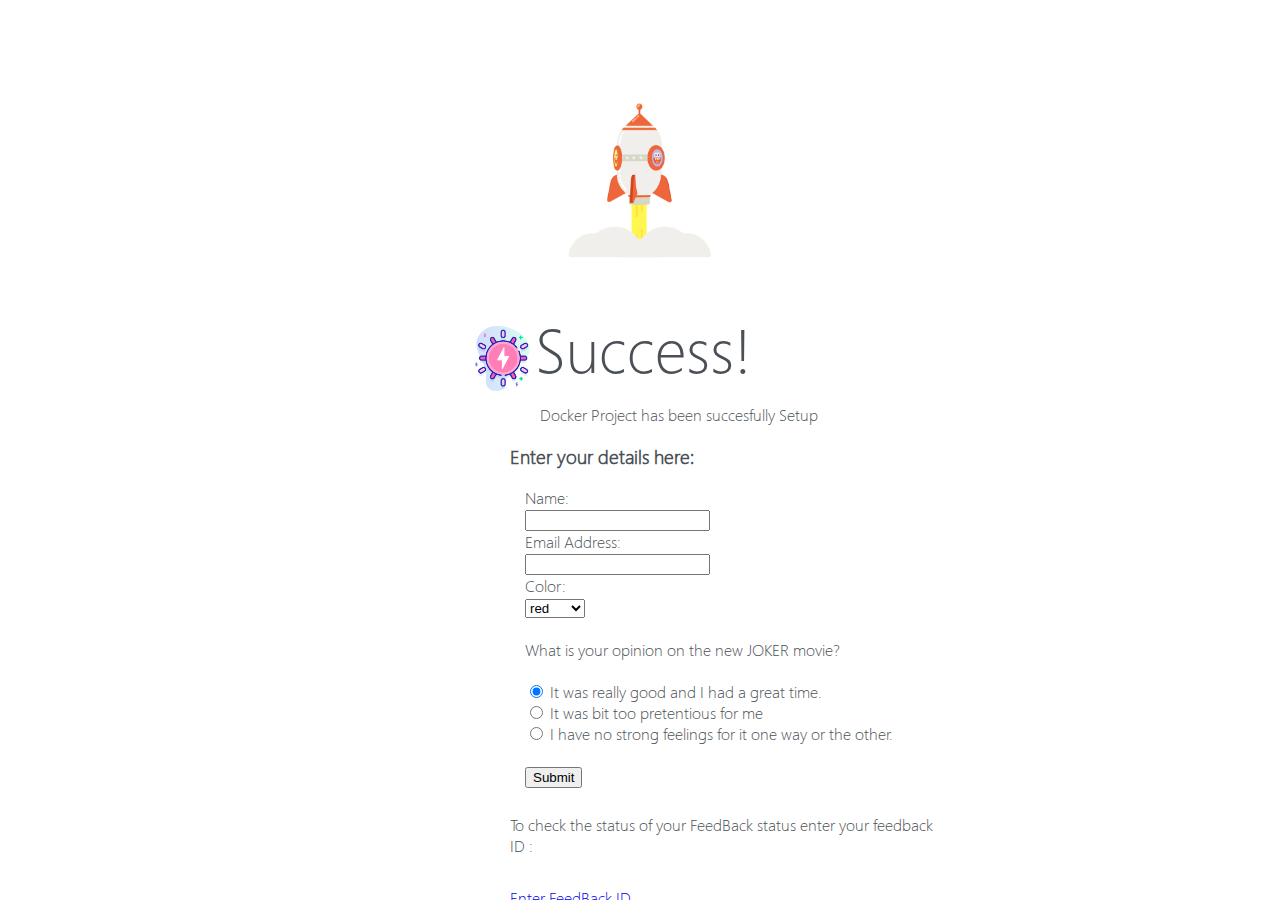
<file: index.html>
<!doctype html>
<html>

<head>
     <title>HTML Application</title>
     <link href="css/site.css" rel="stylesheet">
     <script type="text/javascript" src="config.js"></script>
<script>
	function replace(){
document.getElementById("form_id").action = API;
alert('You will see your feedback ID in the new page, copy it  and keep it');
}
</script>
</head>

<body>
    <div class="main-container">    
        <div class="img-container">
            <img class="img" src="img/deployed.gif" width="250px" height="200px" />
        </div>

        <div class="content">  
            <a href="https://intellipaat.com/">
                <img src="img/sun-energy.png" width="65" height="65" />
            </a>
            <div class="content-body">
                <div class="success-text">Success!</div>
                <div class="description line-1"> Docker Project has been succesfully Setup</div>
            </div>
            <div class="part2">
                <h3>Enter your details here:</h3>
                <form method="POST" id="form_id" action="">
                    <div class="form">
                      Name:<br>
                      <input type="text" name="name" value=""><br>
                      Email Address:<br>
                      <input type="email" name="email" value=""><br>
                      Color:<br>
                      <select name="color">
                          <option value="red">red</option>
                          <option value="blue">blue</option>
                          <option value="green">green</option>
                          <option value="yellow">yellow</option>
                      </select>
                        <br><br>
                    
                        What is your opinion on the new JOKER movie?<br><br>
                        <input type="radio" name="opinion" value="Like" checked> It was really good and I had a great time.<br>
                        <input type="radio" name="opinion" value="Dislike"> It was bit too pretentious for me<br>
                        <input type="radio" name="opinion" value="No strong feelings"> I have no strong feelings for it one way or the other.<br><br>
                        <input type="submit" value="Submit" onclick="replace()">
                        </div>
                </form>
                <p class="ending"> To check the status of your FeedBack status enter your feedback ID :</p>
                <a href="feedback.html">Enter FeedBack ID</a>
                

            </div>
        </div>
    </div>
</body>

</html>
</file>
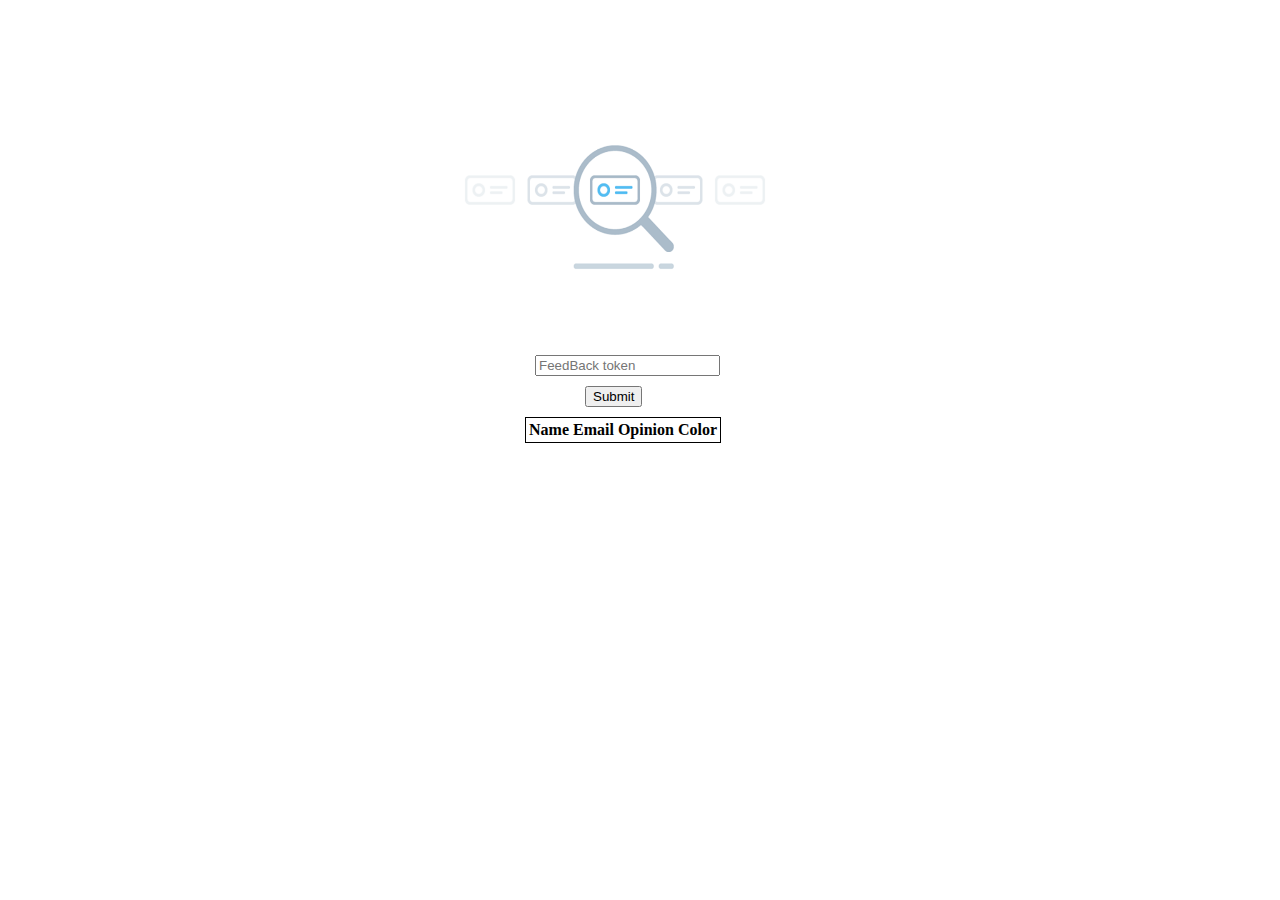
<file: feedback.html>
<!DOCTYPE html>
<html>
<head>
	<title>Feed-Back Page</title>
	<link href="css/site.css" rel="stylesheet">
	<style>
		table {
			border: 1px solid black;;
		}

	</style>
	<script src="./config.js"></script>
</head>
<body>
	<div class="feedback-img-container">
            <img class="feedback-img" src="img/glass.gif" width="250px" height="200px" />
        </div>
	<div class="FeedbackContent">
		<form  id="myForm" method="GET" action="/feedback" onsubmit="return handleSubmit(event)">
			<div class="FeedbackInput">
	            <input type="text"  id="token" placeholder="FeedBack token" name="id" required>
	            <br>
	        	</div>
        	<div class="FeedbackSubmit">
             	<input type="submit"  value="Submit">
			</div>
		</form>
		<div class="FeedbackTable">
		<table id="feedback_table">
			<tr>
				<th>Name</th>
				<th>Email</th>
				<th>Opinion</th>
				<th>Color</th>
			</tr>
		</table>
		</div>
			<tbody>

			</tbody>
		</table>
	</div>

	<script type="text/javascript">
		var form = document.getElementById('myForm');
		function handleSubmit(e) {
			e.preventDefault();
			var id = document.getElementById('token').value;
			fetch(`${API}/feedback/?id=${id}`)
				.then(data => data.json())
				.then(data => renderFeedback(data));
			return false;
		}

		function renderFeedback(data) {
			const { name, email, opinion, color } = data.result;
			let table = document.getElementById('feedback_table').getElementsByTagName('tbody')[0];
			// document.body.style.backgroundColor = color;
			document.bgColor = color;
			const template = `
			<tr>
				<td>${name}</td>
				<td>${email}</td>
				<td>${opinion}</td>
				<td>${color}</td>
			</tr>
			`;
			table.innerHTML = template;
			/*
			let row = table.insertRow();
			let [nameCell, emailCell, opinionCell, colorCell] = [
				row.insertCell(0),
				row.insertCell(1),
				row.insertCell(2),
				row.insertCell(3)
			];
			nameCell.innerHTML = name;
			emailCell.innerHTML = email;
			opinionCell.innerHTML = opinion;
			colorCell.innerHTML = color;*/

		}
	</script>
</body>
</html>
</file>
<file: css/site.css>
html,
        body {
            height: 100%;
            width: 100%;
            padding: 0;
            margin: 0;
        }
        @font-face{
            font-family: "Segoe UI";
            src: url('../fonts/segoeuil.ttf');
        }
        .main-container {
            height: 100%;
            width: 100%;
            background-color: #FFFFFF
            color: white;
            padding-top: 6%;
            box-sizing: border-box;
            overflow-y: auto;
            overflow-x: hidden;
            font-family: "Segoe UI";
        }
        .success-text {
            padding-bottom: 20px;
            font-size: 62px;
            line-height: 73px;
        }
        .content {
            box-sizing: border-box;
            margin-left: 50px;
            width: 340px;
            margin: 0 auto;
        }
        .content a {
            float: left;
            padding-top: 15px;
        }
        .content-body{
            min-width: 400px;
            color: #4A5055;
        }
        .img-container {
            padding-bottom: 30px;
            margin: 0 auto;
            width: 250px;
        }
        .icon {
            padding: 30px;
            margin: 0 auto;
        }
        .content-body a img {
            float: left;
            padding-top: 15px;
            padding-right: 15px;
        }
        .description.line-1 {
            padding-left: 70px;
        }
        .form {
            padding-left: 15px;
            padding-bottom: 10px;
        }
        .part2 {
            width: 430px;
            height: 480px;
            padding-left: 40px;
            color: #4A5055;
        }
        .form-popup {
          display: none;
          position: fixed;
          top: 0;
          border: 150px solid #f1f1f1;
          z-index: 9;
        }
        .FeedbackContent {
            margin: 0 auto;
            padding-top: 5px;
            width: 350px;
        }
        .FeedbackTable {
            
            margin: 0 auto;
            padding-left: 60px;
        }
        .FeedbackInput {
            padding-bottom: 10px;
            padding-left: 70px;
            margin: 0 auto;

        }
        .FeedbackSubmit {
            margin: 0 auto;
            padding-left: 120px;
            padding-bottom: 10px;
        }
        .feedback-img-container {
            width: 600px;
            height: 300px;
            margin: 0 auto;
            padding-top: 50px;
        }
        .feedback-img {
            margin: 0 auto;
            width: 400px;
            height: 320px;
            padding-left: 75px;
        }
</file>
